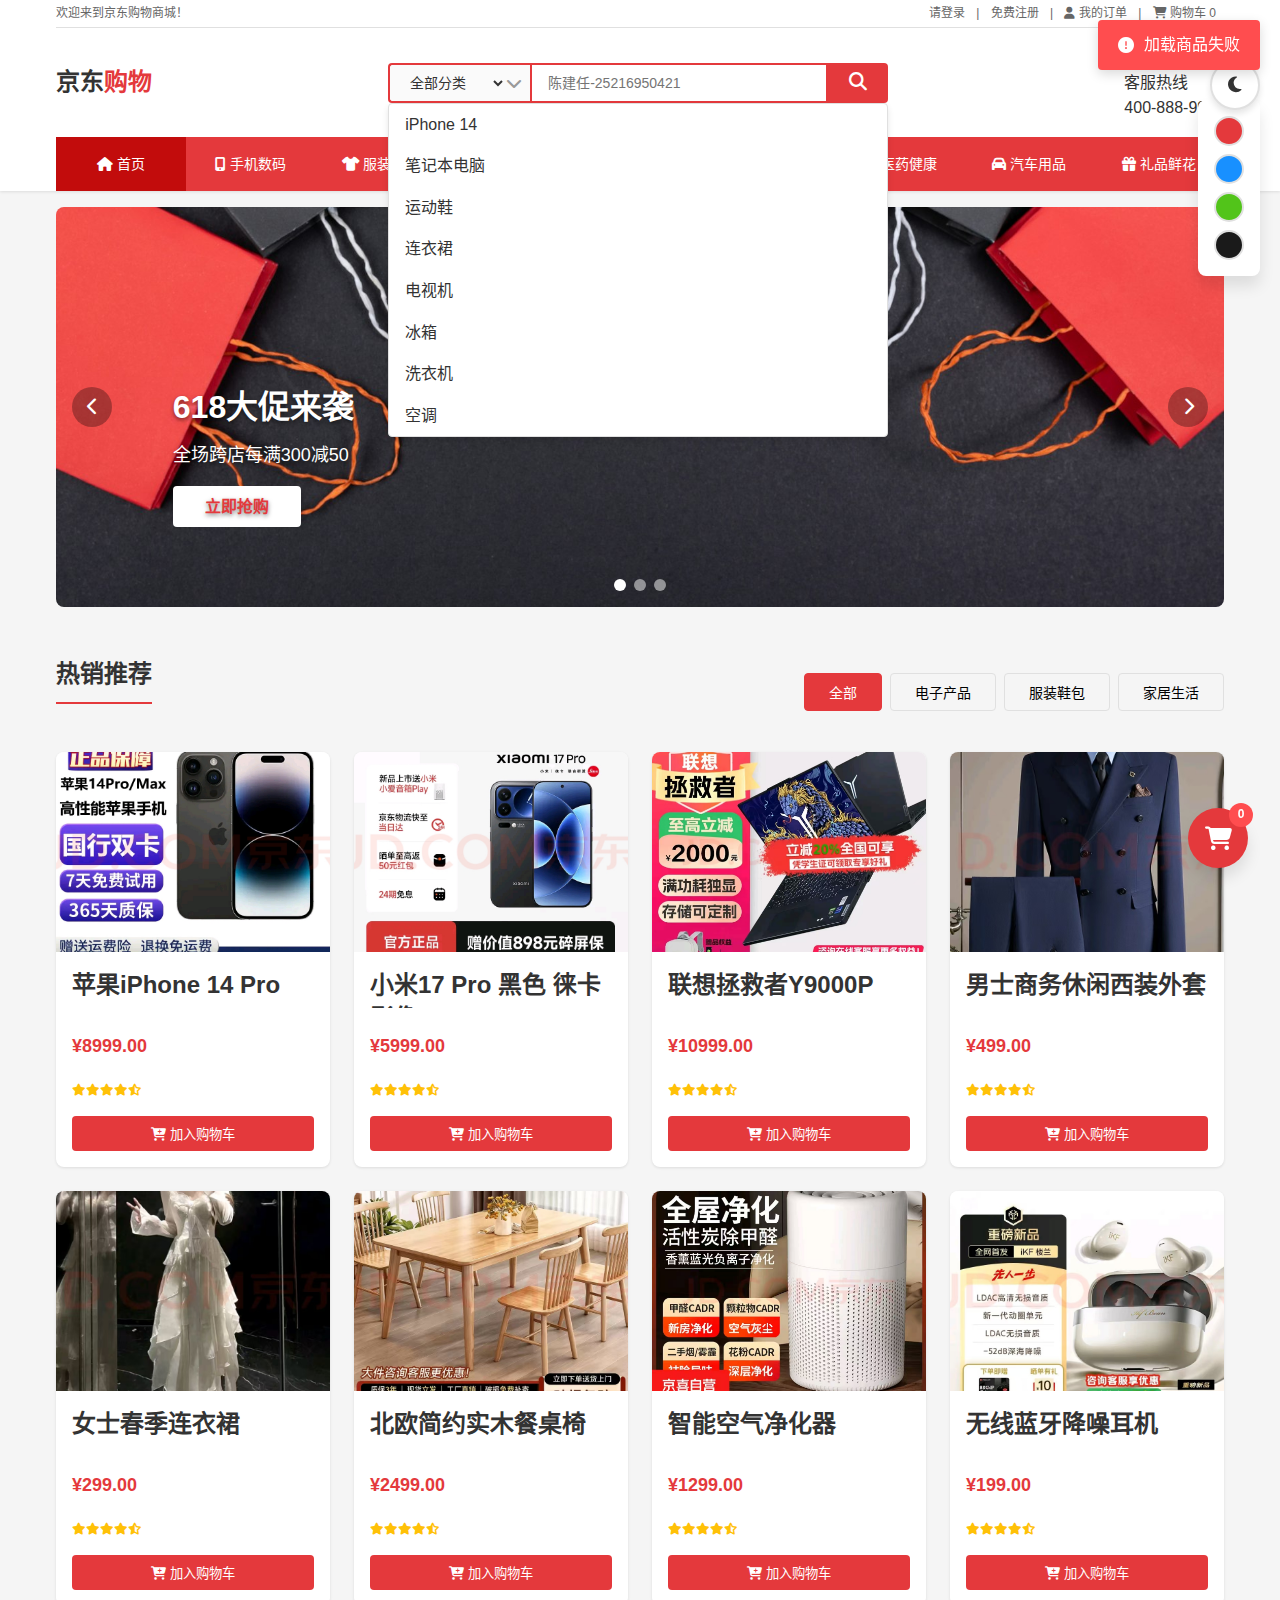
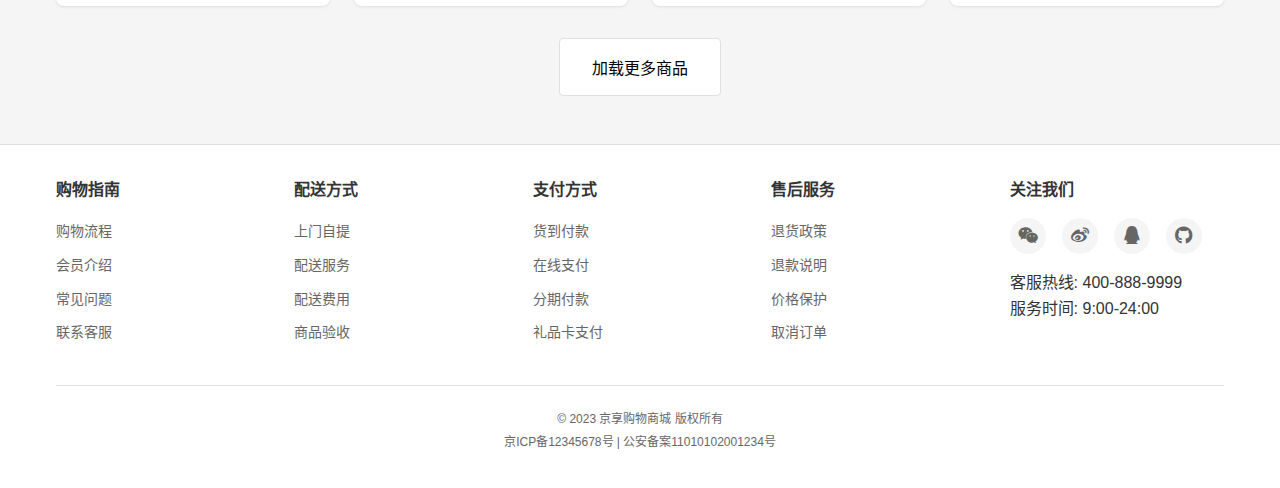
<file: index.html>
<!DOCTYPE html>
<html lang="zh-CN">
<head>
    <meta charset="UTF-8">
    <meta name="viewport" content="width=device-width, initial-scale=1.0">
    <title>京东购物</title>
    <link rel="stylesheet" href="css/style.css">
    <link rel="stylesheet" href="css/theme.css">
    <link rel="stylesheet" href="css/responsive.css">
    <link rel="stylesheet" href="https://cdnjs.cloudflare.com/ajax/libs/font-awesome/6.4.0/css/all.min.css">
</head>
<body>
    <!-- 顶部导航栏 -->
    <header class="header">
        <div class="container">
            <div class="header-top">
                <div class="welcome">欢迎来到京东购物商城！</div>
                <div class="user-links">
                    <a href="login.html" id="login-link">请登录</a>
                    <span>|</span>
                    <a href="register.html">免费注册</a>
                    <span>|</span>
                    <a href="user-center.html"><i class="fas fa-user"></i> 我的订单</a>
                    <span>|</span>
                    <a href="cart.html"><i class="fas fa-shopping-cart"></i> 购物车 <span id="cart-count">0</span></a>
                </div>
            </div>
            
            <div class="header-main">
                <div class="logo">
                    <h1><a href="index.html">京东<span class="logo-highlight">购物</span></a></h1>
                </div>
                
                <div class="search-box">
                    <div class="search-category">
                        <select id="search-category">
                            <option value="all">全部分类</option>
                            <option value="electronics">电子产品</option>
                            <option value="clothing">服装鞋包</option>
                            <option value="books">图书音像</option>
                            <option value="home">家居生活</option>
                            <option value="food">食品生鲜</option>
                        </select>
                        <i class="fas fa-chevron-down"></i>
                    </div>
                    <input type="text" id="search-input" placeholder="陈建任-25216950421">
                    <button id="search-btn"><i class="fas fa-search"></i></button>
                    <div class="search-suggestions" id="search-suggestions"></div>
                </div>
                
                <div class="header-hotline">
                    <i class="fas fa-phone-alt"></i>
                    <div>
                        <p>客服热线</p>
                        <p class="hotline-number">400-888-9999</p>
                    </div>
                </div>
            </div>
            
            <nav class="main-nav">
                <ul>
                    <li class="nav-home active"><a href="index.html"><i class="fas fa-home"></i> 首页</a></li>
                    <li><a href="#"><i class="fas fa-mobile-alt"></i> 手机数码</a></li>
                    <li><a href="#"><i class="fas fa-tshirt"></i> 服装鞋包</a></li>
                    <li><a href="#"><i class="fas fa-laptop"></i> 电脑办公</a></li>
                    <li><a href="#"><i class="fas fa-utensils"></i> 食品生鲜</a></li>
                    <li><a href="#"><i class="fas fa-couch"></i> 家居生活</a></li>
                    <li><a href="#"><i class="fas fa-heartbeat"></i> 医药健康</a></li>
                    <li><a href="#"><i class="fas fa-car"></i> 汽车用品</a></li>
                    <li><a href="#"><i class="fas fa-gift"></i> 礼品鲜花</a></li>
                </ul>
            </nav>
        </div>
    </header>

    <!-- 轮播图 -->
    <section class="slider-section">
        <div class="container">
            <div class="slider-container">
                <div class="slider">
                    <div class="slide active">
                        <img src="./images/轮播图1.jpg" alt="促销活动1">
                        <div class="slide-content">
                            <h2>618大促来袭</h2>
                            <p>全场跨店每满300减50</p>
                            <a href="#" class="btn-slider">立即抢购</a>
                        </div>
                    </div>
                    <div class="slide">
                        <img src="./images/轮播图2.jpg" alt="促销活动2">
                        <div class="slide-content">
                            <h2>新品首发</h2>
                            <p>最新电子产品火热发售中</p>
                            <a href="#" class="btn-slider">查看详情</a>
                        </div>
                    </div>
                    <div class="slide">
                        <img src="./images/轮播图3.jpg" alt="促销活动3">
                        <div class="slide-content">
                            <h2>时尚服饰</h2>
                            <p>春夏新品上市，满199减50</p>
                            <a href="#" class="btn-slider">立即选购</a>
                        </div>
                    </div>
                </div>
                <button class="slider-btn prev-btn"><i class="fas fa-chevron-left"></i></button>
                <button class="slider-btn next-btn"><i class="fas fa-chevron-right"></i></button>
                <div class="slider-dots">
                    <span class="dot active"></span>
                    <span class="dot"></span>
                    <span class="dot"></span>
                </div>
            </div>
        </div>
    </section>

    <!-- 推荐商品区域 -->
    <section class="products-section">
        <div class="container">
            <div class="section-header">
                <h2 class="section-title">热销推荐</h2>
                <div class="section-tabs">
                    <button class="tab-btn active" data-category="all">全部</button>
                    <button class="tab-btn" data-category="electronics">电子产品</button>
                    <button class="tab-btn" data-category="clothing">服装鞋包</button>
                    <button class="tab-btn" data-category="home">家居生活</button>
                </div>
            </div>
            
            <div class="products-grid" id="products-grid">
                <!-- 商品将通过JavaScript动态加载 -->
            </div>
            
            <div class="section-footer">
                <button id="load-more" class="btn-load-more">加载更多商品</button>
            </div>
        </div>
    </section>

    <!-- 浮动购物车 -->
    <div class="floating-cart" id="floating-cart">
        <a href="cart.html">
            <i class="fas fa-shopping-cart"></i>
            <span class="cart-badge" id="floating-cart-count">0</span>
        </a>
    </div>

    <!-- 页脚 -->
    <footer class="footer">
        <div class="container">
            <div class="footer-links">
                <div class="footer-column">
                    <h4>购物指南</h4>
                    <ul>
                        <li><a href="#">购物流程</a></li>
                        <li><a href="#">会员介绍</a></li>
                        <li><a href="#">常见问题</a></li>
                        <li><a href="#">联系客服</a></li>
                    </ul>
                </div>
                <div class="footer-column">
                    <h4>配送方式</h4>
                    <ul>
                        <li><a href="#">上门自提</a></li>
                        <li><a href="#">配送服务</a></li>
                        <li><a href="#">配送费用</a></li>
                        <li><a href="#">商品验收</a></li>
                    </ul>
                </div>
                <div class="footer-column">
                    <h4>支付方式</h4>
                    <ul>
                        <li><a href="#">货到付款</a></li>
                        <li><a href="#">在线支付</a></li>
                        <li><a href="#">分期付款</a></li>
                        <li><a href="#">礼品卡支付</a></li>
                    </ul>
                </div>
                <div class="footer-column">
                    <h4>售后服务</h4>
                    <ul>
                        <li><a href="#">退货政策</a></li>
                        <li><a href="#">退款说明</a></li>
                        <li><a href="#">价格保护</a></li>
                        <li><a href="#">取消订单</a></li>
                    </ul>
                </div>
                <div class="footer-column">
                    <h4>关注我们</h4>
                    <div class="social-links">
                        <a href="#"><i class="fab fa-weixin"></i></a>
                        <a href="#"><i class="fab fa-weibo"></i></a>
                        <a href="#"><i class="fab fa-qq"></i></a>
                        <a href="#"><i class="fab fa-github"></i></a>
                    </div>
                    <p>客服热线: 400-888-9999</p>
                    <p>服务时间: 9:00-24:00</p>
                </div>
            </div>
            
            <div class="footer-bottom">
                <p>&copy; 2023 京享购物商城 版权所有</p>
                <p>京ICP备12345678号 | 公安备案11010102001234号</p>
            </div>
        </div>
    </footer>

    <script src="js/utils.js"></script>
    <script src="js/main.js"></script>
    <script src="js/cart.js"></script>
    <script src="js/product.js"></script>
</body>
</html>
</file>
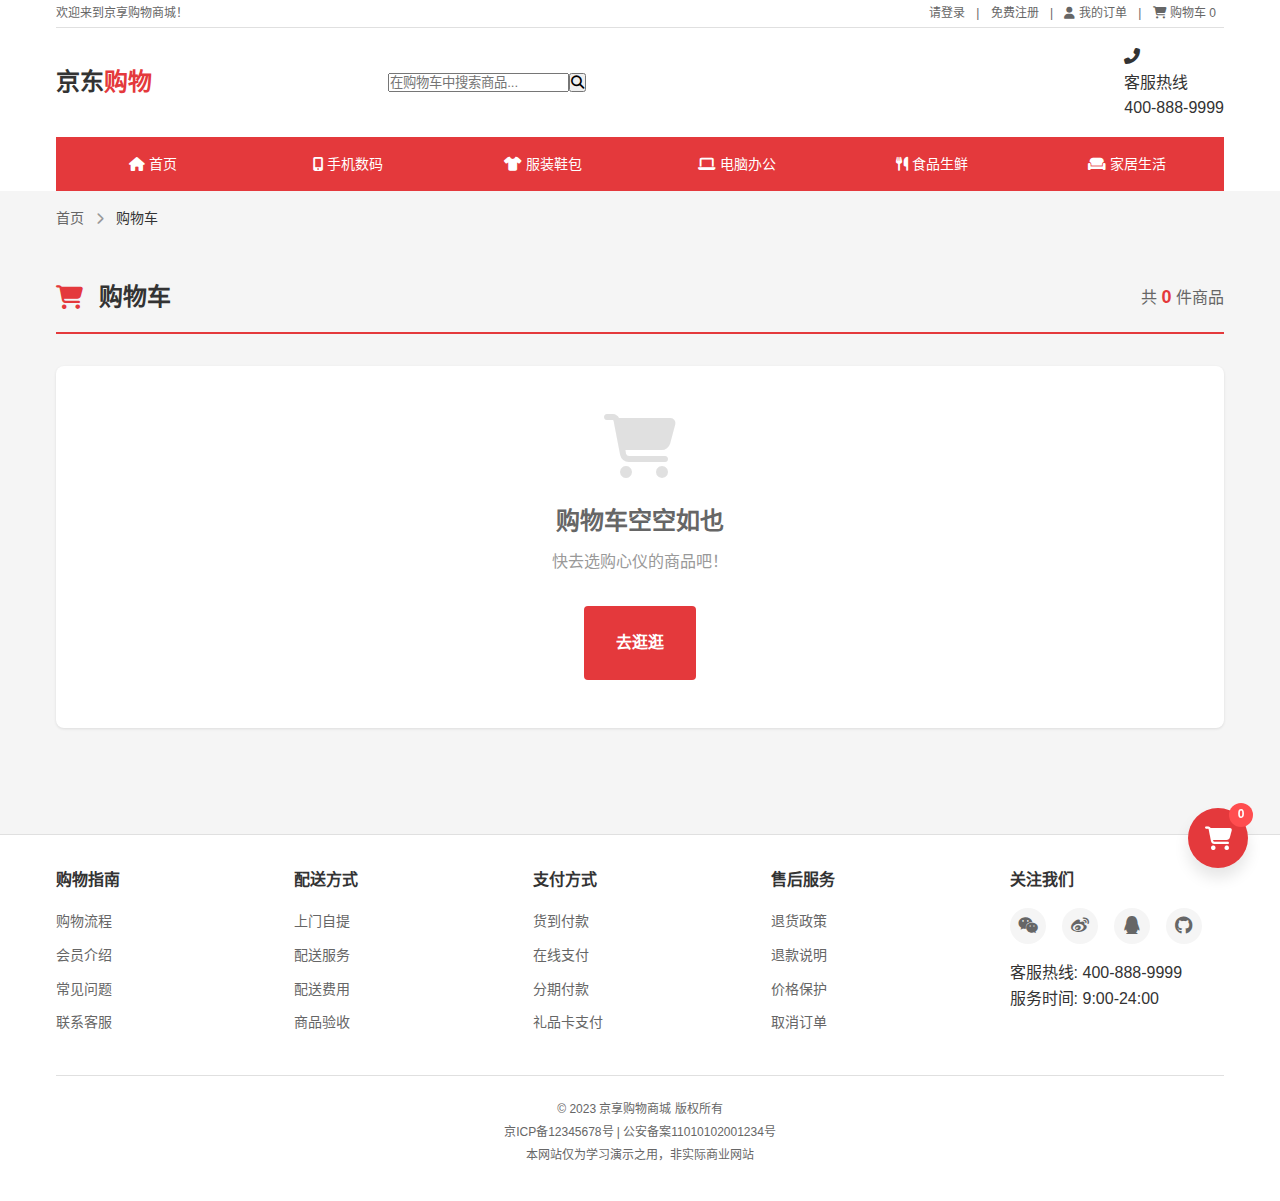
<file: cart.html>
<!DOCTYPE html>
<html lang="zh-CN">
<head>
    <meta charset="UTF-8">
    <meta name="viewport" content="width=device-width, initial-scale=1.0">
    <title>购物车 - 京享购物商城</title>
    <link rel="stylesheet" href="css/style.css">
    <link rel="stylesheet" href="css/theme.css">
    <link rel="stylesheet" href="css/responsive.css">
    <link rel="stylesheet" href="https://cdnjs.cloudflare.com/ajax/libs/font-awesome/6.4.0/css/all.min.css">
</head>
<body>
    <!-- 头部导航栏 -->
    <header class="header">
        <div class="container">
            <div class="header-top">
                <div class="welcome">欢迎来到京享购物商城！</div>
                <div class="user-links">
                    <a href=" " id="login-link">请登录</a >
                    <span>|</span>
                    <a href="register.html">免费注册</a >
                    <span>|</span>
                    <a href="user-center.html"><i class="fas fa-user"></i> 我的订单</a >
                    <span>|</span>
                    <a href="cart.html" class="active"><i class="fas fa-shopping-cart"></i> 购物车 <span id="cart-count">0</span></a >
                </div>
            </div>
            
            <div class="header-main">
                <div class="logo">
                    <h1><a href="index.html">京东<span class="logo-highlight">购物</span></a ></h1>
                </div>
                
                <div class="cart-search-box">
                    <div class="search-box">
                        <input type="text" id="cart-search-input" placeholder="在购物车中搜索商品...">
                        <button id="cart-search-btn"><i class="fas fa-search"></i></button>
                    </div>
                </div>
                
                <div class="header-hotline">
                    <i class="fas fa-phone-alt"></i>
                    <div>
                        <p>客服热线</p >
                        <p class="hotline-number">400-888-9999</p >
                    </div>
                </div>
            </div>
            
            <nav class="main-nav">
                <ul>
                    <li><a href="index.html"><i class="fas fa-home"></i> 首页</a ></li>
                    <li><a href="#"><i class="fas fa-mobile-alt"></i> 手机数码</a ></li>
                    <li><a href="#"><i class="fas fa-tshirt"></i> 服装鞋包</a ></li>
                    <li><a href="#"><i class="fas fa-laptop"></i> 电脑办公</a ></li>
                    <li><a href="#"><i class="fas fa-utensils"></i> 食品生鲜</a ></li>
                    <li><a href="#"><i class="fas fa-couch"></i> 家居生活</a ></li>
                </ul>
            </nav>
        </div>
    </header>

    <!-- 面包屑导航 -->
    <div class="breadcrumb">
        <div class="container">
            <a href="index.html">首页</a >
            <i class="fas fa-chevron-right"></i>
            <span>购物车</span>
        </div>
    </div>

    <!-- 购物车主体 -->
    <main class="cart-page">
        <div class="container">
            <!-- 购物车头部 -->
            <div class="cart-header">
                <h1><i class="fas fa-shopping-cart"></i> 购物车</h1>
                <div class="cart-stats">
                    <span>共 <strong id="total-items">0</strong> 件商品</span>
                    <span id="selected-items-info" style="display: none;">已选 <strong id="selected-count">0</strong> 件商品</span>
                </div>
            </div>

            <!-- 购物车为空状态 -->
            <div class="cart-empty" id="cart-empty">
                <div class="empty-content">
                    <i class="fas fa-shopping-cart fa-4x"></i>
                    <h2>购物车空空如也</h2>
                    <p>快去选购心仪的商品吧！</p >
                    <a href="index.html" class="btn-shopping">去逛逛</a >
                </div>
            </div>

            <!-- 购物车商品列表 -->
            <div class="cart-content" id="cart-content" style="display: none;">
                <div class="cart-main">
                    <!-- 商品列表 -->
                    <div class="cart-items">
                        <!-- 店铺分组 -->
                        <div class="cart-store-group">
                            <div class="store-header">
                                <label class="checkbox store-select">
                                    <input type="checkbox" class="store-checkbox">
                                    <span>京享自营旗舰店</span>
                                </label>
                                <button class="btn-collapse">
                                    <i class="fas fa-chevron-down"></i>
                                </button>
                            </div>
                            
                            <div class="cart-items-list">
                                <!-- 单个商品项将通过JS动态生成 -->
                            </div>
                        </div>
                        
                        <!-- 更多店铺组可以在这里添加 -->
                    </div>
                    
                    <!-- 结算栏 -->
                    <div class="cart-sidebar">
                        <div class="order-summary">
                            <h3>订单摘要</h3>
                            
                            <div class="summary-item">
                                <span>商品总价：</span>
                                <span id="subtotal">¥0.00</span>
                            </div>
                            
                            <div class="summary-item">
                                <span>运费：</span>
                                <span id="shipping-fee">¥0.00</span>
                            </div>
                            
                            <div class="summary-item discount">
                                <span>优惠券：</span>
                                <span id="coupon-discount">-¥0.00</span>
                                <button class="btn-choose-coupon" id="choose-coupon">选择优惠券</button>
                            </div>
                            
                            <div class="summary-item total">
                                <span>应付总额：</span>
                                <span id="total-amount">¥0.00</span>
                            </div>
                            
                            <div class="saving-info">
                                已节省：<span id="total-saving">¥0.00</span>
                            </div>
                            
                            <button class="btn-checkout" id="checkout-btn" disabled>
                                去结算 (<span id="checkout-count">0</span>)
                            </button>
                            
                            <div class="cart-tips">
                                <p><i class="fas fa-check-circle"></i> 支持七天无理由退货</p >
                                <p><i class="fas fa-shield-alt"></i> 正品保障</p >
                            </div>
                        </div>
                        
                        <!-- 推荐商品 -->
                        <div class="cart-recommendations">
                            <h3>猜你喜欢</h3>
                            <div class="recommendation-list" id="recommendation-list">
                                <!-- 推荐商品动态生成 -->
                            </div>
                        </div>
                    </div>
                </div>
                
                <!-- 批量操作栏 -->
                <div class="cart-batch-actions">
                    <div class="batch-left">
                        <label class="checkbox select-all">
                            <input type="checkbox" id="select-all">
                            <span>全选</span>
                        </label>
                        <button class="btn-batch-delete" id="batch-delete">
                            <i class="fas fa-trash-alt"></i> 删除选中
                        </button>
                        <button class="btn-clear-cart" id="clear-cart">
                            <i class="fas fa-broom"></i> 清空购物车
                        </button>
                        <button class="btn-move-to-favorites" id="move-to-favorites">
                            <i class="fas fa-heart"></i> 移到收藏夹
                        </button>
                    </div>
                    
                    <div class="batch-right">
                        <button class="btn-continue-shopping">
                            <i class="fas fa-shopping-bag"></i> 继续购物
                        </button>
                    </div>
                </div>
            </div>
        </div>
    </main>

    <!-- 优惠券选择模态框 -->
    <div class="modal" id="coupon-modal">
        <div class="modal-content">
            <div class="modal-header">
                <h3>选择优惠券</h3>
                <button class="modal-close" id="close-coupon-modal">
                    <i class="fas fa-times"></i>
                </button>
            </div>
            <div class="modal-body">
                <div class="coupon-tabs">
                    <button class="coupon-tab active" data-type="available">可用优惠券</button>
                    <button class="coupon-tab" data-type="unavailable">不可用优惠券</button>
                </div>
                
                <div class="coupon-list" id="available-coupons">
                    <!-- 可用优惠券列表 -->
                    <div class="coupon-item">
                        <div class="coupon-info">
                            <h4>新用户专享券</h4>
                            <p>满100减20</p >
                            <p class="coupon-desc">仅限新用户使用</p >
                            <p class="coupon-expiry">有效期至 2023-12-31</p >
                        </div>
                        <button class="btn-use-coupon" data-amount="20">立即使用</button>
                    </div>
                    
                    <div class="coupon-item">
                        <div class="coupon-info">
                            <h4>店铺通用券</h4>
                            <p>满300减50</p >
                            <p class="coupon-desc">全场通用</p >
                            <p class="coupon-expiry">有效期至 2023-12-31</p >
                        </div>
                        <button class="btn-use-coupon" data-amount="50">立即使用</button>
                    </div>
                    
                    <div class="coupon-item">
                        <div class="coupon-info">
                            <h4>双十一大促券</h4>
                            <p>满500减100</p >
                            <p class="coupon-desc">仅限双十一期间使用</p >
                            <p class="coupon-expiry">有效期至 2023-11-15</p >
                        </div>
                        <button class="btn-use-coupon" data-amount="100">立即使用</button>
                    </div>
                </div>
                
                <div class="coupon-list" id="unavailable-coupons" style="display: none;">
                    <!-- 不可用优惠券列表 -->
                    <div class="coupon-item disabled">
                        <div class="coupon-info">
                            <h4>会员专享券</h4>
                            <p>满200减30</p >
                            <p class="coupon-desc">仅限VIP会员使用</p >
                            <p class="coupon-expiry">已过期</p >
                        </div>
                        <button class="btn-use-coupon" disabled>不可用</button>
                    </div>
                </div>
            </div>
        </div>
    </div>

    <!-- 浮动购物车 -->
    <div class="floating-cart" id="floating-cart">
        <a href="cart.html">
            <i class="fas fa-shopping-cart"></i>
            <span class="cart-badge" id="floating-cart-count">0</span>
        </a >
    </div>

    <!-- 页脚 -->
    <footer class="footer">
        <div class="container">
            <div class="footer-links">
                <div class="footer-column">
                    <h4>购物指南</h4>
                    <ul>
                        <li><a href="#">购物流程</a ></li>
                        <li><a href="#">会员介绍</a ></li>
                        <li><a href="#">常见问题</a ></li>
                        <li><a href="#">联系客服</a ></li>
                    </ul>
                </div>
                <div class="footer-column">
                    <h4>配送方式</h4>
                    <ul>
                        <li><a href="#">上门自提</a ></li>
                        <li><a href="#">配送服务</a ></li>
                        <li><a href="#">配送费用</a ></li>
                        <li><a href="#">商品验收</a ></li>
                    </ul>
                </div>
                <div class="footer-column">
                    <h4>支付方式</h4>
                    <ul>
                        <li><a href="#">货到付款</a ></li>
                        <li><a href="#">在线支付</a ></li>
                        <li><a href="#">分期付款</a ></li>
                        <li><a href="#">礼品卡支付</a ></li>
                    </ul>
                </div>
                <div class="footer-column">
                    <h4>售后服务</h4>
                    <ul>
                        <li><a href="#">退货政策</a ></li>
                        <li><a href="#">退款说明</a ></li>
                        <li><a href="#">价格保护</a ></li>
                        <li><a href="#">取消订单</a ></li>
                    </ul>
                </div>
                <div class="footer-column">
                    <h4>关注我们</h4>
                    <div class="social-links">
                        <a href="#"><i class="fab fa-weixin"></i></a >
                        <a href="#"><i class="fab fa-weibo"></i></a >
                        <a href="#"><i class="fab fa-qq"></i></a >
                        <a href="#"><i class="fab fa-github"></i></a >
                    </div>
                    <p>客服热线: 400-888-9999</p >
                    <p>服务时间: 9:00-24:00</p >
                </div>
            </div>
            
            <div class="footer-bottom">
                <p>&copy; 2023 京享购物商城 版权所有</p >
                <p>京ICP备12345678号 | 公安备案11010102001234号</p >
                <p>本网站仅为学习演示之用，非实际商业网站</p >
            </div>
        </div>
    </footer>

    <script src="js/utils.js"></script>
    <script src="js/cart.js"></script>
</body>
</html>
</file>
<file: css/style.css>
/* CSS变量定义 */
:root {
    /* 主色调 - 京东红 */
    --primary-color: #e4393c;
    --primary-dark: #c20c0c;
    --primary-light: #fdeaea;
    
    /* 中性色 */
    --text-color: #333;
    --text-light: #666;
    --text-lighter: #999;
    --border-color: #e0e0e0;
    --bg-color: #fff;
    --bg-light: #f5f5f5;
    --bg-lighter: #fafafa;
    
    /* 功能色 */
    --success-color: #52c41a;
    --warning-color: #faad14;
    --error-color: #ff4d4f;
    --info-color: #1890ff;
    
    /* 间距 */
    --spacing-xs: 4px;
    --spacing-sm: 8px;
    --spacing-md: 16px;
    --spacing-lg: 24px;
    --spacing-xl: 32px;
    --spacing-xxl: 48px;
    
    /* 圆角 */
    --border-radius-sm: 2px;
    --border-radius-md: 4px;
    --border-radius-lg: 8px;
    --border-radius-xl: 12px;
    
    /* 阴影 */
    --shadow-sm: 0 1px 3px rgba(0,0,0,0.1);
    --shadow-md: 0 4px 6px rgba(0,0,0,0.1);
    --shadow-lg: 0 10px 15px rgba(0,0,0,0.1);
    
    /* 字体 */
    --font-family: "Helvetica Neue", Helvetica, Arial, "PingFang SC", "Hiragino Sans GB", "Microsoft YaHei", sans-serif;
    --font-size-xs: 12px;
    --font-size-sm: 14px;
    --font-size-md: 16px;
    --font-size-lg: 18px;
    --font-size-xl: 24px;
    --font-size-xxl: 32px;
}

/* 重置样式 */
* {
    margin: 0;
    padding: 0;
    box-sizing: border-box;
}

body {
    font-family: var(--font-family);
    color: var(--text-color);
    background-color: var(--bg-light);
    line-height: 1.6;
}

.container {
    width: 100%;
    max-width: 1200px;
    margin: 0 auto;
    padding: 0 var(--spacing-md);
}

a {
    text-decoration: none;
    color: inherit;
}

ul {
    list-style: none;
}

button {
    cursor: pointer;
    font-family: inherit;
}

/* 头部样式 */
.header {
    background-color: var(--bg-color);
    box-shadow: var(--shadow-sm);
}

.header-top {
    display: flex;
    justify-content: space-between;
    align-items: center;
    padding: var(--spacing-xs) 0;
    font-size: var(--font-size-xs);
    color: var(--text-light);
    border-bottom: 1px solid var(--border-color);
}

.user-links a {
    margin: 0 var(--spacing-sm);
    transition: color 0.3s;
}

.user-links a:hover {
    color: var(--primary-color);
}

.header-main {
    display: flex;
    justify-content: space-between;
    align-items: center;
    padding: var(--spacing-md) 0;
}

.logo h1 {
    font-size: var(--font-size-xl);
    font-weight: bold;
}

.logo-highlight {
    color: var(--primary-color);
}

/* 搜索框样式 */
.search-box {
    display: flex;
    align-items: center;
    position: relative;
    width: 500px;
    max-width: 100%;
}

.search-category {
    position: relative;
    border: 2px solid var(--primary-color);
    border-right: none;
    border-radius: var(--border-radius-md) 0 0 var(--border-radius-md);
    padding: 0 var(--spacing-lg) 0 var(--spacing-md);
    background-color: var(--bg-lighter);
    height: 40px;
    display: flex;
    align-items: center;
}

.search-category select {
    border: none;
    background: transparent;
    font-size: var(--font-size-sm);
    color: var(--text-color);
    outline: none;
    cursor: pointer;
    width: 100px;
}

.search-category i {
    position: absolute;
    right: var(--spacing-sm);
    color: var(--text-lighter);
    pointer-events: none;
}

#search-input {
    flex: 1;
    height: 40px;
    border: 2px solid var(--primary-color);
    padding: 0 var(--spacing-md);
    font-size: var(--font-size-sm);
    outline: none;
    transition: border-color 0.3s;
}

#search-input:focus {
    border-color: var(--primary-dark);
}

#search-btn {
    width: 60px;
    height: 40px;
    background-color: var(--primary-color);
    border: none;
    border-radius: 0 var(--border-radius-md) var(--border-radius-md) 0;
    color: white;
    font-size: var(--font-size-lg);
    transition: background-color 0.3s;
}

#search-btn:hover {
    background-color: var(--primary-dark);
}

.search-suggestions {
    position: absolute;
    top: 100%;
    left: 0;
    right: 0;
    background-color: var(--bg-color);
    border: 1px solid var(--border-color);
    border-radius: var(--border-radius-md);
    box-shadow: var(--shadow-md);
    z-index: 1000;
    display: none;
}

.search-suggestion-item {
    padding: var(--spacing-sm) var(--spacing-md);
    cursor: pointer;
    transition: background-color 0.3s;
}

.search-suggestion-item:hover {
    background-color: var(--bg-light);
}

/* 主导航 */
.main-nav {
    background-color: var(--primary-color);
}

.main-nav ul {
    display: flex;
    justify-content: space-between;
}

.main-nav li {
    flex: 1;
    text-align: center;
}

.main-nav a {
    display: block;
    padding: var(--spacing-md) var(--spacing-sm);
    color: white;
    font-size: var(--font-size-sm);
    transition: background-color 0.3s;
}

.main-nav a:hover {
    background-color: var(--primary-dark);
}

.main-nav .active a {
    background-color: var(--primary-dark);
}

/* 轮播图 */
.slider-section {
    margin-top: var(--spacing-md);
}

.slider-container {
    position: relative;
    height: 400px;
    overflow: hidden;
    border-radius: var(--border-radius-lg);
}

.slider {
    display: flex;
    height: 100%;
    transition: transform 0.5s ease;
}

.slide {
    min-width: 100%;
    height: 100%;
    position: relative;
}

.slide img {
    width: 100%;
    height: 100%;
    object-fit: cover;
}

.slide-content {
    position: absolute;
    bottom: 20%;
    left: 10%;
    color: white;
    text-shadow: 0 2px 4px rgba(0,0,0,0.5);
}

.slide-content h2 {
    font-size: var(--font-size-xxl);
    margin-bottom: var(--spacing-sm);
}

.slide-content p {
    font-size: var(--font-size-lg);
    margin-bottom: var(--spacing-md);
}

.btn-slider {
    display: inline-block;
    padding: var(--spacing-sm) var(--spacing-xl);
    background-color: white;
    color: var(--primary-color);
    border-radius: var(--border-radius-md);
    font-weight: bold;
    transition: all 0.3s;
}

.btn-slider:hover {
    background-color: var(--primary-color);
    color: white;
    transform: translateY(-2px);
}

.slider-btn {
    position: absolute;
    top: 50%;
    transform: translateY(-50%);
    background-color: rgba(0,0,0,0.3);
    color: white;
    border: none;
    width: 40px;
    height: 40px;
    border-radius: 50%;
    font-size: var(--font-size-lg);
    transition: background-color 0.3s;
}

.slider-btn:hover {
    background-color: rgba(0,0,0,0.5);
}

.prev-btn {
    left: var(--spacing-md);
}

.next-btn {
    right: var(--spacing-md);
}

.slider-dots {
    position: absolute;
    bottom: var(--spacing-md);
    left: 50%;
    transform: translateX(-50%);
    display: flex;
    gap: var(--spacing-sm);
}

.dot {
    width: 12px;
    height: 12px;
    border-radius: 50%;
    background-color: rgba(255,255,255,0.5);
    cursor: pointer;
    transition: background-color 0.3s;
}

.dot.active {
    background-color: white;
}

/* 分类区域 */
.categories-section {
    margin-top: var(--spacing-xxl);
}

.section-title {
    font-size: var(--font-size-xl);
    margin-bottom: var(--spacing-lg);
    padding-bottom: var(--spacing-sm);
    border-bottom: 2px solid var(--primary-color);
    display: inline-block;
}

.categories-grid {
    display: grid;
    grid-template-columns: repeat(4, 1fr);
    gap: var(--spacing-lg);
}

.category-card {
    background-color: var(--bg-color);
    border-radius: var(--border-radius-lg);
    padding: var(--spacing-lg);
    text-align: center;
    box-shadow: var(--shadow-sm);
    transition: all 0.3s;
}

.category-card:hover {
    transform: translateY(-5px);
    box-shadow: var(--shadow-md);
}

.category-icon {
    width: 60px;
    height: 60px;
    background-color: var(--primary-light);
    border-radius: 50%;
    display: flex;
    align-items: center;
    justify-content: center;
    margin: 0 auto var(--spacing-md);
    font-size: var(--font-size-xl);
    color: var(--primary-color);
}

.category-card h3 {
    margin-bottom: var(--spacing-xs);
    font-size: var(--font-size-md);
}

.category-card p {
    color: var(--text-light);
    font-size: var(--font-size-sm);
}

/* 商品区域 */
.products-section {
    margin-top: var(--spacing-xxl);
}

.section-header {
    display: flex;
    justify-content: space-between;
    align-items: center;
    margin-bottom: var(--spacing-lg);
}

.section-tabs {
    display: flex;
    gap: var(--spacing-sm);
}

.tab-btn {
    padding: var(--spacing-sm) var(--spacing-lg);
    background-color: var(--bg-light);
    border: 1px solid var(--border-color);
    border-radius: var(--border-radius-md);
    font-size: var(--font-size-sm);
    transition: all 0.3s;
}

.tab-btn.active, .tab-btn:hover {
    background-color: var(--primary-color);
    color: white;
    border-color: var(--primary-color);
}

.products-grid {
    display: grid;
    grid-template-columns: repeat(4, 1fr);
    gap: var(--spacing-lg);
}

.product-card {
    background-color: var(--bg-color);
    border-radius: var(--border-radius-lg);
    overflow: hidden;
    box-shadow: var(--shadow-sm);
    transition: all 0.3s;
    position: relative;
}

.product-card:hover {
    transform: translateY(-5px);
    box-shadow: var(--shadow-md);
}

.product-badge {
    position: absolute;
    top: var(--spacing-sm);
    left: var(--spacing-sm);
    background-color: var(--primary-color);
    color: white;
    padding: var(--spacing-xs) var(--spacing-sm);
    border-radius: var(--border-radius-sm);
    font-size: var(--font-size-xs);
    font-weight: bold;
}

.product-image {
    height: 200px;
    overflow: hidden;
}

.product-image img {
    width: 100%;
    height: 100%;
    object-fit: cover;
    transition: transform 0.3s;
}

.product-card:hover .product-image img {
    transform: scale(1.05);
}

.product-info {
    padding: var(--spacing-md);
}

.product-title {
    font-size: var(--font-size-sm);
    height: 40px;
    overflow: hidden;
    margin-bottom: var(--spacing-sm);
}

.product-price {
    display: flex;
    align-items: center;
    gap: var(--spacing-sm);
    margin-bottom: var(--spacing-md);
}

.current-price {
    color: var(--primary-color);
    font-size: var(--font-size-lg);
    font-weight: bold;
}

.original-price {
    color: var(--text-light);
    text-decoration: line-through;
    font-size: var(--font-size-sm);
}

.product-rating {
    display: flex;
    align-items: center;
    margin-bottom: var(--spacing-md);
    font-size: var(--font-size-xs);
    color: var(--text-light);
}

.stars {
    color: #ffc107;
    margin-right: var(--spacing-sm);
}

.product-actions {
    display: flex;
    justify-content: space-between;
}

.btn-add-cart {
    flex: 1;
    padding: var(--spacing-sm);
    background-color: var(--primary-color);
    color: white;
    border: none;
    border-radius: var(--border-radius-md);
    transition: background-color 0.3s;
}

.btn-add-cart:hover {
    background-color: var(--primary-dark);
}

.btn-favorite {
    width: 40px;
    margin-left: var(--spacing-sm);
    background-color: var(--bg-light);
    border: 1px solid var(--border-color);
    border-radius: var(--border-radius-md);
    color: var(--text-light);
    transition: all 0.3s;
}

.btn-favorite.active {
    color: var(--primary-color);
    border-color: var(--primary-color);
}

.btn-favorite:hover {
    color: var(--primary-color);
    border-color: var(--primary-color);
}

.btn-load-more {
    display: block;
    margin: var(--spacing-xl) auto;
    padding: var(--spacing-md) var(--spacing-xl);
    background-color: var(--bg-color);
    border: 1px solid var(--border-color);
    border-radius: var(--border-radius-md);
    font-size: var(--font-size-md);
    transition: all 0.3s;
}

.btn-load-more:hover {
    background-color: var(--primary-color);
    color: white;
    border-color: var(--primary-color);
}

/* 浮动购物车 */
.floating-cart {
    position: fixed;
    right: var(--spacing-xl);
    bottom: var(--spacing-xl);
    z-index: 1000;
}

.floating-cart a {
    display: flex;
    align-items: center;
    justify-content: center;
    width: 60px;
    height: 60px;
    background-color: var(--primary-color);
    border-radius: 50%;
    color: white;
    font-size: var(--font-size-xl);
    box-shadow: var(--shadow-lg);
    transition: all 0.3s;
    position: relative;
}

.floating-cart a:hover {
    background-color: var(--primary-dark);
    transform: scale(1.1);
}

.cart-badge {
    position: absolute;
    top: -5px;
    right: -5px;
    background-color: var(--error-color);
    color: white;
    width: 24px;
    height: 24px;
    border-radius: 50%;
    display: flex;
    align-items: center;
    justify-content: center;
    font-size: var(--font-size-xs);
    font-weight: bold;
}

/* 页脚 */
.footer {
    margin-top: var(--spacing-xxl);
    background-color: var(--bg-color);
    border-top: 1px solid var(--border-color);
    padding: var(--spacing-xl) 0;
}

.footer-links {
    display: grid;
    grid-template-columns: repeat(5, 1fr);
    gap: var(--spacing-lg);
    margin-bottom: var(--spacing-xl);
}

.footer-column h4 {
    margin-bottom: var(--spacing-md);
    font-size: var(--font-size-md);
}

.footer-column ul li {
    margin-bottom: var(--spacing-sm);
}

.footer-column a {
    color: var(--text-light);
    transition: color 0.3s;
    font-size: var(--font-size-sm);
}

.footer-column a:hover {
    color: var(--primary-color);
}

.social-links {
    display: flex;
    gap: var(--spacing-md);
    margin-bottom: var(--spacing-md);
}

.social-links a {
    display: flex;
    align-items: center;
    justify-content: center;
    width: 36px;
    height: 36px;
    background-color: var(--bg-light);
    border-radius: 50%;
    color: var(--text-light);
    font-size: var(--font-size-lg);
    transition: all 0.3s;
}

.social-links a:hover {
    background-color: var(--primary-color);
    color: white;
}

.footer-bottom {
    text-align: center;
    padding-top: var(--spacing-lg);
    border-top: 1px solid var(--border-color);
    color: var(--text-light);
    font-size: var(--font-size-xs);
}

.footer-bottom p {
    margin-bottom: var(--spacing-xs);
}

/* ============================================
   登录页面样式
   ============================================ */

/* 登录容器 */
.login-container {
    min-height: 100vh;
    background: linear-gradient(135deg, var(--bg-light) 0%, var(--bg-lighter) 100%);
    display: flex;
    flex-direction: column;
    align-items: center;
    justify-content: center;
    padding: var(--spacing-xl);
}

.login-header {
    text-align: center;
    margin-bottom: var(--spacing-xl);
}

.login-header h1 {
    font-size: var(--font-size-xxl);
    margin-bottom: var(--spacing-sm);
}

.login-header p {
    color: var(--text-light);
    font-size: var(--font-size-md);
}

/* 登录框 */
.login-box {
    background-color: var(--bg-color);
    border-radius: var(--border-radius-lg);
    box-shadow: var(--shadow-lg);
    width: 100%;
    max-width: 400px;
    padding: var(--spacing-xl);
    position: relative;
    overflow: hidden;
}

.login-box::before {
    content: '';
    position: absolute;
    top: 0;
    left: 0;
    right: 0;
    height: 4px;
    background: linear-gradient(90deg, var(--primary-color), var(--primary-dark));
}

/* 登录标签 */
.login-tabs {
    display: flex;
    margin-bottom: var(--spacing-lg);
    border-bottom: 1px solid var(--border-color);
}

.login-tab {
    flex: 1;
    padding: var(--spacing-md);
    background: none;
    border: none;
    font-size: var(--font-size-md);
    color: var(--text-light);
    position: relative;
    cursor: pointer;
    transition: all 0.3s;
}

.login-tab.active {
    color: var(--primary-color);
    font-weight: bold;
}

.login-tab.active::after {
    content: '';
    position: absolute;
    bottom: -1px;
    left: 0;
    right: 0;
    height: 2px;
    background-color: var(--primary-color);
}

.login-tab:hover:not(.active) {
    color: var(--primary-dark);
    background-color: var(--bg-light);
}

/* 登录表单 */
.login-form {
    display: none;
}

.login-form.active {
    display: block;
    animation: fadeIn 0.5s ease;
}

@keyframes fadeIn {
    from {
        opacity: 0;
        transform: translateY(10px);
    }
    to {
        opacity: 1;
        transform: translateY(0);
    }
}

.form-group {
    margin-bottom: var(--spacing-lg);
}

.form-group label {
    display: flex;
    align-items: center;
    gap: var(--spacing-sm);
    margin-bottom: var(--spacing-sm);
    font-weight: 500;
    color: var(--text-color);
}

.form-group label i {
    color: var(--primary-color);
    width: 20px;
    text-align: center;
}

.form-group input {
    width: 100%;
    padding: var(--spacing-md);
    border: 1px solid var(--border-color);
    border-radius: var(--border-radius-md);
    font-size: var(--font-size-md);
    transition: all 0.3s;
    background-color: var(--bg-light);
}

.form-group input:focus {
    outline: none;
    border-color: var(--primary-color);
    box-shadow: 0 0 0 3px var(--primary-light);
    background-color: var(--bg-color);
}

.form-group input::placeholder {
    color: var(--text-lighter);
}

/* 密码输入框 */
.password-input {
    position: relative;
}

.toggle-password {
    position: absolute;
    right: var(--spacing-sm);
    top: 50%;
    transform: translateY(-50%);
    background: none;
    border: none;
    color: var(--text-light);
    cursor: pointer;
    padding: var(--spacing-xs);
    transition: color 0.3s;
}

.toggle-password:hover {
    color: var(--primary-color);
}

/* 短信输入框 */
.sms-input {
    display: flex;
    gap: var(--spacing-sm);
}

.sms-input input {
    flex: 1;
}

.btn-send-sms {
    padding: var(--spacing-md) var(--spacing-lg);
    background-color: var(--primary-color);
    color: white;
    border: none;
    border-radius: var(--border-radius-md);
    font-size: var(--font-size-sm);
    white-space: nowrap;
    transition: all 0.3s;
}

.btn-send-sms:hover:not(:disabled) {
    background-color: var(--primary-dark);
}

.btn-send-sms:disabled {
    background-color: var(--text-lighter);
    cursor: not-allowed;
}

/* 错误消息 */
.error-message {
    color: var(--error-color);
    font-size: var(--font-size-sm);
    margin-top: var(--spacing-xs);
    min-height: 20px;
}

/* 表单选项 */
.form-options {
    display: flex;
    justify-content: space-between;
    align-items: center;
    margin-bottom: var(--spacing-lg);
}

.checkbox {
    display: flex;
    align-items: center;
    gap: var(--spacing-sm);
    cursor: pointer;
    font-size: var(--font-size-sm);
    color: var(--text-light);
}

.checkbox input {
    width: auto;
    margin: 0;
}

.forgot-password {
    color: var(--primary-color);
    font-size: var(--font-size-sm);
    text-decoration: none;
    transition: color 0.3s;
}

.forgot-password:hover {
    color: var(--primary-dark);
    text-decoration: underline;
}

/* 登录按钮 */
.btn-login {
    width: 100%;
    padding: var(--spacing-md);
    background-color: var(--primary-color);
    color: white;
    border: none;
    border-radius: var(--border-radius-md);
    font-size: var(--font-size-md);
    font-weight: bold;
    cursor: pointer;
    transition: all 0.3s;
    margin-bottom: var(--spacing-lg);
}

.btn-login:hover {
    background-color: var(--primary-dark);
    transform: translateY(-2px);
    box-shadow: 0 4px 12px rgba(228, 57, 60, 0.3);
}

.btn-login:active {
    transform: translateY(0);
}

/* 分隔线 */
.login-divider {
    position: relative;
    text-align: center;
    margin: var(--spacing-xl) 0;
}

.login-divider::before {
    content: '';
    position: absolute;
    top: 50%;
    left: 0;
    right: 0;
    height: 1px;
    background-color: var(--border-color);
}

.login-divider span {
    position: relative;
    background-color: var(--bg-color);
    padding: 0 var(--spacing-md);
    color: var(--text-light);
    font-size: var(--font-size-sm);
}

/* 社交登录 */
.social-login {
    display: grid;
    grid-template-columns: repeat(3, 1fr);
    gap: var(--spacing-sm);
    margin-bottom: var(--spacing-xl);
}

.btn-social {
    padding: var(--spacing-sm);
    border: 1px solid var(--border-color);
    border-radius: var(--border-radius-md);
    background-color: var(--bg-color);
    color: var(--text-color);
    font-size: var(--font-size-sm);
    cursor: pointer;
    transition: all 0.3s;
    display: flex;
    flex-direction: column;
    align-items: center;
    gap: var(--spacing-xs);
}

.btn-social i {
    font-size: var(--font-size-lg);
}

.btn-social.wechat:hover {
    border-color: #09bb07;
    color: #09bb07;
    background-color: rgba(9, 187, 7, 0.1);
}

.btn-social.qq:hover {
    border-color: #12b7f5;
    color: #12b7f5;
    background-color: rgba(18, 183, 245, 0.1);
}

.btn-social.weibo:hover {
    border-color: #e6162d;
    color: #e6162d;
    background-color: rgba(230, 22, 45, 0.1);
}

/* 登录页脚 */
.login-footer {
    text-align: center;
    padding-top: var(--spacing-lg);
    border-top: 1px solid var(--border-color);
    color: var(--text-light);
    font-size: var(--font-size-sm);
}

.login-footer a {
    color: var(--primary-color);
    text-decoration: none;
    font-weight: bold;
    transition: color 0.3s;
}

.login-footer a:hover {
    color: var(--primary-dark);
    text-decoration: underline;
}

/* 功能特性 */
.login-features {
    display: grid;
    grid-template-columns: repeat(3, 1fr);
    gap: var(--spacing-xl);
    margin-top: var(--spacing-xl);
    max-width: 900px;
}

.feature {
    text-align: center;
    padding: var(--spacing-lg);
    background-color: var(--bg-color);
    border-radius: var(--border-radius-lg);
    box-shadow: var(--shadow-md);
    transition: all 0.3s;
}

.feature:hover {
    transform: translateY(-5px);
    box-shadow: var(--shadow-lg);
}

.feature i {
    font-size: 40px;
    color: var(--primary-color);
    margin-bottom: var(--spacing-md);
}

.feature h3 {
    margin-bottom: var(--spacing-sm);
    color: var(--text-color);
}

.feature p {
    color: var(--text-light);
    font-size: var(--font-size-sm);
    line-height: 1.5;
}

/* ============================================
   注册页面样式
   ============================================ */

/* 注册容器 */
.register-container {
    min-height: 100vh;
    background: linear-gradient(135deg, var(--bg-light) 0%, var(--bg-lighter) 100%);
    display: flex;
    flex-direction: column;
    align-items: center;
    padding: var(--spacing-xl);
}

/* 注册框 */
.register-box {
    background-color: var(--bg-color);
    border-radius: var(--border-radius-lg);
    box-shadow: var(--shadow-lg);
    width: 100%;
    max-width: 500px;
    padding: var(--spacing-xl);
    position: relative;
    overflow: hidden;
}

.register-box::before {
    content: '';
    position: absolute;
    top: 0;
    left: 0;
    right: 0;
    height: 4px;
    background: linear-gradient(90deg, var(--primary-color), var(--primary-dark));
}

/* 注册步骤 */
.register-steps {
    display: flex;
    justify-content: space-between;
    margin-bottom: var(--spacing-xl);
    position: relative;
}

.register-steps::before {
    content: '';
    position: absolute;
    top: 20px;
    left: 50px;
    right: 50px;
    height: 2px;
    background-color: var(--border-color);
    z-index: 1;
}

.step {
    display: flex;
    flex-direction: column;
    align-items: center;
    position: relative;
    z-index: 2;
}

.step-number {
    width: 40px;
    height: 40px;
    border-radius: 50%;
    background-color: var(--bg-light);
    border: 2px solid var(--border-color);
    display: flex;
    align-items: center;
    justify-content: center;
    font-weight: bold;
    color: var(--text-light);
    margin-bottom: var(--spacing-sm);
    transition: all 0.3s;
}

.step.active .step-number {
    background-color: var(--primary-color);
    border-color: var(--primary-color);
    color: white;
}

.step.completed .step-number {
    background-color: var(--success-color);
    border-color: var(--success-color);
    color: white;
}

.step-label {
    font-size: var(--font-size-sm);
    color: var(--text-light);
    text-align: center;
}

.step.active .step-label {
    color: var(--primary-color);
    font-weight: bold;
}

/* 密码强度指示器 */
.password-strength {
    margin-top: var(--spacing-sm);
}

.strength-bar {
    height: 4px;
    background-color: var(--border-color);
    border-radius: 2px;
    margin-bottom: var(--spacing-xs);
    overflow: hidden;
}

.strength-fill {
    height: 100%;
    width: 0%;
    transition: all 0.3s;
}

.strength-fill.weak {
    width: 33%;
    background-color: var(--error-color);
}

.strength-fill.medium {
    width: 66%;
    background-color: var(--warning-color);
}

.strength-fill.strong {
    width: 100%;
    background-color: var(--success-color);
}

.strength-text {
    font-size: var(--font-size-xs);
    color: var(--text-light);
}

/* 协议同意 */
.agreement {
    margin: var(--spacing-lg) 0;
}

.agreement label {
    display: flex;
    align-items: flex-start;
    gap: var(--spacing-sm);
    cursor: pointer;
    font-size: var(--font-size-sm);
    color: var(--text-light);
    line-height: 1.5;
}

.agreement input {
    margin-top: 4px;
}

.agreement a {
    color: var(--primary-color);
    text-decoration: none;
}

.agreement a:hover {
    text-decoration: underline;
}

/* 注册按钮 */
.btn-register {
    width: 100%;
    padding: var(--spacing-md);
    background-color: var(--primary-color);
    color: white;
    border: none;
    border-radius: var(--border-radius-md);
    font-size: var(--font-size-md);
    font-weight: bold;
    cursor: pointer;
    transition: all 0.3s;
}

.btn-register:hover {
    background-color: var(--primary-dark);
    transform: translateY(-2px);
    box-shadow: 0 4px 12px rgba(228, 57, 60, 0.3);
}

/* ============================================
   响应式调整
   ============================================ */

@media (max-width: 768px) {
    .login-container {
        padding: var(--spacing-lg);
    }
    
    .login-box {
        padding: var(--spacing-lg);
    }
    
    .login-features {
        grid-template-columns: 1fr;
        gap: var(--spacing-lg);
    }
    
    .social-login {
        grid-template-columns: 1fr;
    }
    
    .feature {
        padding: var(--spacing-md);
    }
    
    .register-box {
        padding: var(--spacing-lg);
    }
    
    .register-steps::before {
        left: 30px;
        right: 30px;
    }
    
    .step-label {
        font-size: var(--font-size-xs);
    }
}

@media (max-width: 576px) {
    .login-header h1 {
        font-size: var(--font-size-xl);
    }
    
    .login-box, .register-box {
        padding: var(--spacing-md);
    }
    
    .register-steps::before {
        left: 20px;
        right: 20px;
    }
    
    .step-number {
        width: 32px;
        height: 32px;
        font-size: var(--font-size-sm);
    }
}

/* ============================================
   商品详情页样式
   ============================================ */

/* 面包屑导航 */
.breadcrumb {
    padding: var(--spacing-md) 0;
    background-color: var(--bg-light);
    font-size: var(--font-size-sm);
}

.breadcrumb a {
    color: var(--text-light);
    transition: color 0.3s;
}

.breadcrumb a:hover {
    color: var(--primary-color);
}

.breadcrumb i {
    margin: 0 var(--spacing-sm);
    color: var(--text-lighter);
    font-size: var(--font-size-xs);
}

.breadcrumb span {
    color: var(--text-color);
    font-weight: 500;
}

/* 商品详情主区域 */
.product-detail {
    padding: var(--spacing-xl) 0;
}

.product-main {
    display: grid;
    grid-template-columns: 1fr 1fr;
    gap: var(--spacing-xl);
    margin-bottom: var(--spacing-xl);
    background-color: var(--bg-color);
    padding: var(--spacing-lg);
    border-radius: var(--border-radius-lg);
    box-shadow: var(--shadow-sm);
}

/* 商品图片区域 */
.product-images {
    position: relative;
}

.main-image-container {
    width: 100%;
    height: 500px;
    overflow: hidden;
    border-radius: var(--border-radius-md);
    margin-bottom: var(--spacing-md);
    position: relative;
    border: 1px solid var(--border-color);
    cursor: zoom-in;
}

.main-image-container img {
    width: 100%;
    height: 100%;
    object-fit: contain;
    transition: transform 0.3s;
}

.image-zoom {
    position: absolute;
    width: 300px;
    height: 300px;
    border-radius: var(--border-radius-md);
    overflow: hidden;
    pointer-events: none;
    opacity: 0;
    transition: opacity 0.3s;
    box-shadow: var(--shadow-lg);
    z-index: 100;
    background-repeat: no-repeat;
}

.thumbnail-list {
    display: flex;
    gap: var(--spacing-sm);
    overflow-x: auto;
    padding: var(--spacing-sm) 0;
}

.thumbnail-item {
    width: 80px;
    height: 80px;
    border: 2px solid transparent;
    border-radius: var(--border-radius-sm);
    overflow: hidden;
    cursor: pointer;
    flex-shrink: 0;
    transition: all 0.3s;
}

.thumbnail-item.active {
    border-color: var(--primary-color);
}

.thumbnail-item:hover {
    border-color: var(--primary-light);
}

.thumbnail-item img {
    width: 100%;
    height: 100%;
    object-fit: cover;
}

/* 商品信息区域 */
.product-info {
    padding: var(--spacing-md);
}

.product-title {
    font-size: var(--font-size-xl);
    line-height: 1.4;
    margin-bottom: var(--spacing-lg);
    color: var(--text-color);
    font-weight: 600;
}

/* 价格区域 */
.price-section {
    background-color: var(--bg-light);
    padding: var(--spacing-lg);
    border-radius: var(--border-radius-md);
    margin-bottom: var(--spacing-lg);
}

.current-price {
    display: flex;
    align-items: baseline;
    margin-bottom: var(--spacing-sm);
}

.price-label {
    font-size: var(--font-size-md);
    color: var(--text-light);
}

.price-value {
    font-size: var(--font-size-xxl);
    color: var(--primary-color);
    font-weight: bold;
}

.original-price {
    font-size: var(--font-size-md);
    color: var(--text-light);
    text-decoration: line-through;
    margin-bottom: var(--spacing-sm);
}

.discount {
    font-size: var(--font-size-sm);
    color: var(--primary-color);
    background-color: var(--primary-light);
    padding: var(--spacing-xs) var(--spacing-sm);
    border-radius: var(--border-radius-sm);
    display: inline-block;
}

/* 促销信息 */
.promotion-section {
    margin-bottom: var(--spacing-lg);
}

.promotion-section h3 {
    font-size: var(--font-size-md);
    margin-bottom: var(--spacing-sm);
    color: var(--text-color);
}

.promotion-section ul {
    list-style: none;
    padding-left: 0;
}

.promotion-section li {
    margin-bottom: var(--spacing-sm);
    display: flex;
    align-items: center;
    gap: var(--spacing-sm);
}

.promo-tag {
    background-color: var(--primary-color);
    color: white;
    padding: var(--spacing-xs) var(--spacing-sm);
    border-radius: var(--border-radius-sm);
    font-size: var(--font-size-xs);
    font-weight: bold;
}

/* 服务保障 */
.service-section {
    margin-bottom: var(--spacing-lg);
}

.service-section h3 {
    font-size: var(--font-size-md);
    margin-bottom: var(--spacing-sm);
    color: var(--text-color);
}

.service-tags {
    display: flex;
    flex-wrap: wrap;
    gap: var(--spacing-sm);
}

.service-tag {
    display: flex;
    align-items: center;
    gap: var(--spacing-xs);
    padding: var(--spacing-xs) var(--spacing-sm);
    background-color: var(--bg-light);
    border-radius: var(--border-radius-sm);
    font-size: var(--font-size-sm);
    color: var(--text-light);
}

.service-tag i {
    color: var(--primary-color);
}

/* 商品规格选择 */
.product-specs {
    margin-bottom: var(--spacing-lg);
}

.spec-section {
    margin-bottom: var(--spacing-lg);
}

.spec-section h3 {
    font-size: var(--font-size-md);
    margin-bottom: var(--spacing-sm);
    color: var(--text-color);
}

.spec-options {
    display: flex;
    flex-wrap: wrap;
    gap: var(--spacing-sm);
}

.spec-option {
    padding: var(--spacing-sm) var(--spacing-md);
    border: 1px solid var(--border-color);
    border-radius: var(--border-radius-md);
    cursor: pointer;
    transition: all 0.3s;
    font-size: var(--font-size-sm);
}

.spec-option:hover {
    border-color: var(--primary-color);
    color: var(--primary-color);
}

.spec-option.active {
    border-color: var(--primary-color);
    background-color: var(--primary-light);
    color: var(--primary-color);
    font-weight: bold;
}

.spec-option.disabled {
    opacity: 0.5;
    cursor: not-allowed;
    text-decoration: line-through;
}

/* 购买数量 */
.quantity-section {
    margin-bottom: var(--spacing-md);
}

.quantity-section h3 {
    font-size: var(--font-size-md);
    margin-bottom: var(--spacing-sm);
    color: var(--text-color);
}

.quantity-control {
    display: flex;
    align-items: center;
    gap: var(--spacing-sm);
    max-width: 150px;
}

.quantity-btn {
    width: 36px;
    height: 36px;
    background-color: var(--bg-light);
    border: 1px solid var(--border-color);
    border-radius: var(--border-radius-sm);
    font-size: var(--font-size-lg);
    display: flex;
    align-items: center;
    justify-content: center;
    transition: all 0.3s;
}

.quantity-btn:hover:not(:disabled) {
    background-color: var(--primary-color);
    color: white;
    border-color: var(--primary-color);
}

.quantity-btn:disabled {
    opacity: 0.5;
    cursor: not-allowed;
}

#quantity-input {
    width: 60px;
    height: 36px;
    text-align: center;
    border: 1px solid var(--border-color);
    border-radius: var(--border-radius-sm);
    font-size: var(--font-size-md);
}

#quantity-input:focus {
    outline: none;
    border-color: var(--primary-color);
}

/* 库存信息 */
.stock-info {
    margin-bottom: var(--spacing-lg);
    font-size: var(--font-size-md);
}

.stock-available {
    color: var(--success-color);
    font-weight: bold;
}

.stock-low {
    color: var(--warning-color);
    font-weight: bold;
}

.stock-out {
    color: var(--error-color);
    font-weight: bold;
}

/* 操作按钮 */
.action-buttons {
    display: flex;
    gap: var(--spacing-md);
    margin-top: var(--spacing-xl);
}

.btn-cart, .btn-buy, .btn-favorite-detail {
    flex: 1;
    padding: var(--spacing-lg);
    border: none;
    border-radius: var(--border-radius-md);
    font-size: var(--font-size-lg);
    font-weight: bold;
    cursor: pointer;
    transition: all 0.3s;
    display: flex;
    align-items: center;
    justify-content: center;
    gap: var(--spacing-sm);
}

.btn-cart {
    background-color: #ff9500;
    color: white;
}

.btn-cart:hover {
    background-color: #e68900;
    transform: translateY(-2px);
    box-shadow: 0 4px 12px rgba(255, 149, 0, 0.3);
}

.btn-buy {
    background-color: var(--primary-color);
    color: white;
}

.btn-buy:hover {
    background-color: var(--primary-dark);
    transform: translateY(-2px);
    box-shadow: 0 4px 12px rgba(228, 57, 60, 0.3);
}

.btn-favorite-detail {
    background-color: var(--bg-color);
    color: var(--text-color);
    border: 1px solid var(--border-color);
    width: 60px;
    flex: 0 0 auto;
}

.btn-favorite-detail:hover {
    background-color: var(--bg-light);
    border-color: var(--primary-color);
    color: var(--primary-color);
}

.btn-favorite-detail.active {
    background-color: var(--primary-light);
    border-color: var(--primary-color);
    color: var(--primary-color);
}

/* 商品详情标签页 */
.product-tabs {
    background-color: var(--bg-color);
    border-radius: var(--border-radius-lg);
    box-shadow: var(--shadow-sm);
    margin-bottom: var(--spacing-xl);
}

.tab-headers {
    display: flex;
    border-bottom: 1px solid var(--border-color);
}

.tab-header {
    padding: var(--spacing-lg) var(--spacing-xl);
    background: none;
    border: none;
    font-size: var(--font-size-md);
    color: var(--text-light);
    cursor: pointer;
    position: relative;
    transition: all 0.3s;
}

.tab-header:hover {
    color: var(--primary-color);
}

.tab-header.active {
    color: var(--primary-color);
    font-weight: bold;
}

.tab-header.active::after {
    content: '';
    position: absolute;
    bottom: -1px;
    left: 0;
    right: 0;
    height: 2px;
    background-color: var(--primary-color);
}

.tab-content {
    display: none;
    padding: var(--spacing-xl);
}

.tab-content.active {
    display: block;
    animation: fadeIn 0.5s ease;
}

/* 商品详情内容 */
.detail-content {
    line-height: 1.8;
}

.detail-content img {
    max-width: 100%;
    height: auto;
    margin: var(--spacing-md) 0;
}

/* 规格参数表格 */
.spec-table {
    width: 100%;
    border-collapse: collapse;
}

.spec-table th, .spec-table td {
    padding: var(--spacing-md);
    border: 1px solid var(--border-color);
    text-align: left;
}

.spec-table th {
    background-color: var(--bg-light);
    font-weight: 600;
    width: 150px;
}

.spec-table tr:nth-child(even) {
    background-color: var(--bg-lighter);
}

/* 评价区域 */
.review-summary {
    display: grid;
    grid-template-columns: 1fr 2fr;
    gap: var(--spacing-xl);
    margin-bottom: var(--spacing-xl);
    padding: var(--spacing-lg);
    background-color: var(--bg-light);
    border-radius: var(--border-radius-md);
}

.overall-rating {
    text-align: center;
}

.rating-score span {
    font-size: var(--font-size-xxl);
    font-weight: bold;
    color: var(--primary-color);
}

.rating-stars {
    color: #ffc107;
    font-size: var(--font-size-lg);
    margin: var(--spacing-sm) 0;
}

.review-item {
    padding: var(--spacing-lg);
    border-bottom: 1px solid var(--border-color);
}

.review-header {
    display: flex;
    justify-content: space-between;
    align-items: center;
    margin-bottom: var(--spacing-sm);
}

.review-user {
    font-weight: 600;
    color: var(--text-color);
}

.review-time {
    color: var(--text-light);
    font-size: var(--font-size-sm);
}

.review-content {
    line-height: 1.6;
}

.load-more-reviews {
    text-align: center;
    margin-top: var(--spacing-xl);
}

.load-more-reviews button {
    padding: var(--spacing-md) var(--spacing-xl);
    background-color: var(--bg-color);
    border: 1px solid var(--border-color);
    border-radius: var(--border-radius-md);
    cursor: pointer;
    transition: all 0.3s;
}

.load-more-reviews button:hover {
    background-color: var(--primary-color);
    color: white;
    border-color: var(--primary-color);
}

/* 相关推荐 */
.related-products {
    margin-top: var(--spacing-xl);
}

.related-products .products-grid {
    grid-template-columns: repeat(5, 1fr);
}


/* ============================================
   购物车页面样式
   ============================================ */

/* 购物车页面容器 */
.cart-page {
    padding: var(--spacing-xl) 0;
    min-height: 60vh;
}

/* 购物车头部 */
.cart-header {
    display: flex;
    justify-content: space-between;
    align-items: center;
    margin-bottom: var(--spacing-xl);
    padding-bottom: var(--spacing-md);
    border-bottom: 2px solid var(--primary-color);
}

.cart-header h1 {
    font-size: var(--font-size-xl);
    display: flex;
    align-items: center;
    gap: var(--spacing-md);
}

.cart-header h1 i {
    color: var(--primary-color);
}

.cart-stats {
    font-size: var(--font-size-md);
    color: var(--text-light);
}

.cart-stats strong {
    color: var(--primary-color);
    font-size: var(--font-size-lg);
}

/* 购物车为空状态 */
.cart-empty {
    text-align: center;
    padding: var(--spacing-xxl) 0;
    background-color: var(--bg-color);
    border-radius: var(--border-radius-lg);
    box-shadow: var(--shadow-sm);
}

.empty-content i {
    color: var(--border-color);
    margin-bottom: var(--spacing-lg);
}

.empty-content h2 {
    font-size: var(--font-size-xl);
    margin-bottom: var(--spacing-sm);
    color: var(--text-light);
}

.empty-content p {
    color: var(--text-lighter);
    margin-bottom: var(--spacing-xl);
}

.btn-shopping {
    display: inline-block;
    padding: var(--spacing-lg) var(--spacing-xl);
    background-color: var(--primary-color);
    color: white;
    border-radius: var(--border-radius-md);
    font-weight: bold;
    text-decoration: none;
    transition: all 0.3s;
}

.btn-shopping:hover {
    background-color: var(--primary-dark);
    transform: translateY(-2px);
    box-shadow: 0 4px 12px rgba(228, 57, 60, 0.3);
}

/* 购物车内容区域 */
.cart-content {
    animation: fadeIn 0.5s ease;
}

.cart-main {
    display: grid;
    grid-template-columns: 1fr 350px;
    gap: var(--spacing-xl);
    margin-bottom: var(--spacing-xl);
}

/* 商品列表区域 */
.cart-items {
    background-color: var(--bg-color);
    border-radius: var(--border-radius-lg);
    box-shadow: var(--shadow-sm);
    overflow: hidden;
}

/* 店铺分组 */
.cart-store-group {
    border-bottom: 1px solid var(--border-color);
}

.cart-store-group:last-child {
    border-bottom: none;
}

.store-header {
    display: flex;
    justify-content: space-between;
    align-items: center;
    padding: var(--spacing-lg);
    background-color: var(--bg-light);
    border-bottom: 1px solid var(--border-color);
}

.store-select {
    font-weight: bold;
    font-size: var(--font-size-md);
}

.btn-collapse {
    background: none;
    border: none;
    color: var(--text-light);
    cursor: pointer;
    padding: var(--spacing-xs);
    transition: transform 0.3s;
}

.btn-collapse.collapsed {
    transform: rotate(180deg);
}

/* 购物车商品项 */
.cart-item {
    display: grid;
    grid-template-columns: auto 1fr auto;
    gap: var(--spacing-lg);
    padding: var(--spacing-lg);
    border-bottom: 1px solid var(--border-color);
    transition: background-color 0.3s;
}

.cart-item:hover {
    background-color: var(--bg-lighter);
}

.cart-item:last-child {
    border-bottom: none;
}

.cart-item.selected {
    background-color: var(--primary-light);
}

/* 商品选择框 */
.cart-item-select {
    display: flex;
    align-items: center;
}

.checkbox {
    display: flex;
    align-items: center;
    gap: var(--spacing-sm);
    cursor: pointer;
}

.checkbox input[type="checkbox"] {
    width: 18px;
    height: 18px;
    cursor: pointer;
}

/* 商品信息 */
.cart-item-info {
    display: flex;
    gap: var(--spacing-lg);
}

.cart-item-image {
    width: 120px;
    height: 120px;
    border-radius: var(--border-radius-md);
    overflow: hidden;
    flex-shrink: 0;
}

.cart-item-image img {
    width: 100%;
    height: 100%;
    object-fit: cover;
    transition: transform 0.3s;
}

.cart-item-image:hover img {
    transform: scale(1.05);
}

.cart-item-details {
    flex: 1;
}

.cart-item-title {
    font-size: var(--font-size-md);
    font-weight: 600;
    margin-bottom: var(--spacing-sm);
    line-height: 1.4;
}

.cart-item-title a {
    color: var(--text-color);
    text-decoration: none;
    transition: color 0.3s;
}

.cart-item-title a:hover {
    color: var(--primary-color);
}

.cart-item-specs {
    display: flex;
    gap: var(--spacing-lg);
    margin-bottom: var(--spacing-md);
}

.cart-item-spec {
    font-size: var(--font-size-sm);
    color: var(--text-light);
}

.cart-item-spec span {
    color: var(--text-color);
    margin-right: var(--spacing-xs);
}

/* 商品操作区 */
.cart-item-actions {
    display: flex;
    flex-direction: column;
    align-items: flex-end;
    justify-content: space-between;
    min-width: 200px;
}

/* 商品价格 */
.cart-item-price {
    text-align: right;
}

.current-price {
    font-size: var(--font-size-lg);
    font-weight: bold;
    color: var(--primary-color);
    margin-bottom: var(--spacing-xs);
}

.original-price {
    font-size: var(--font-size-sm);
    color: var(--text-light);
    text-decoration: line-through;
}

/* 数量控制 */
.quantity-control-cart {
    display: flex;
    align-items: center;
    gap: var(--spacing-xs);
}

.quantity-btn-cart {
    width: 28px;
    height: 28px;
    background-color: var(--bg-light);
    border: 1px solid var(--border-color);
    border-radius: var(--border-radius-sm);
    display: flex;
    align-items: center;
    justify-content: center;
    cursor: pointer;
    transition: all 0.3s;
}

.quantity-btn-cart:hover:not(:disabled) {
    background-color: var(--primary-color);
    color: white;
    border-color: var(--primary-color);
}

.quantity-btn-cart:disabled {
    opacity: 0.5;
    cursor: not-allowed;
}

.quantity-input-cart {
    width: 50px;
    height: 28px;
    text-align: center;
    border: 1px solid var(--border-color);
    border-radius: var(--border-radius-sm);
    font-size: var(--font-size-sm);
}

/* 操作按钮 */
.cart-item-buttons {
    display: flex;
    gap: var(--spacing-sm);
}

.btn-delete, .btn-favorite-cart {
    padding: var(--spacing-xs) var(--spacing-sm);
    background: none;
    border: 1px solid var(--border-color);
    border-radius: var(--border-radius-sm);
    font-size: var(--font-size-sm);
    cursor: pointer;
    transition: all 0.3s;
    display: flex;
    align-items: center;
    gap: var(--spacing-xs);
}

.btn-delete {
    color: var(--text-light);
}

.btn-delete:hover {
    border-color: var(--error-color);
    color: var(--error-color);
    background-color: rgba(255, 77, 79, 0.1);
}

.btn-favorite-cart {
    color: var(--text-light);
}

.btn-favorite-cart:hover, .btn-favorite-cart.active {
    border-color: var(--primary-color);
    color: var(--primary-color);
    background-color: var(--primary-light);
}

/* 订单摘要 */
.order-summary {
    background-color: var(--bg-color);
    border-radius: var(--border-radius-lg);
    padding: var(--spacing-lg);
    box-shadow: var(--shadow-sm);
    margin-bottom: var(--spacing-lg);
    position: sticky;
    top: var(--spacing-lg);
}

.order-summary h3 {
    font-size: var(--font-size-lg);
    margin-bottom: var(--spacing-lg);
    padding-bottom: var(--spacing-md);
    border-bottom: 1px solid var(--border-color);
}

.summary-item {
    display: flex;
    justify-content: space-between;
    align-items: center;
    margin-bottom: var(--spacing-md);
    font-size: var(--font-size-md);
}

.summary-item.discount {
    align-items: flex-start;
}

.summary-item.total {
    font-size: var(--font-size-lg);
    font-weight: bold;
    color: var(--primary-color);
    margin-top: var(--spacing-lg);
    padding-top: var(--spacing-md);
    border-top: 2px solid var(--border-color);
}

.summary-item.total span:last-child {
    font-size: var(--font-size-xl);
}

.btn-choose-coupon {
    margin-top: var(--spacing-xs);
    padding: var(--spacing-xs) var(--spacing-sm);
    background: none;
    border: 1px solid var(--primary-color);
    color: var(--primary-color);
    border-radius: var(--border-radius-sm);
    font-size: var(--font-size-sm);
    cursor: pointer;
    transition: all 0.3s;
}

.btn-choose-coupon:hover {
    background-color: var(--primary-color);
    color: white;
}

.saving-info {
    text-align: right;
    font-size: var(--font-size-sm);
    color: var(--success-color);
    margin-top: var(--spacing-md);
}

/* 结算按钮 */
.btn-checkout {
    width: 100%;
    padding: var(--spacing-lg);
    background-color: var(--primary-color);
    color: white;
    border: none;
    border-radius: var(--border-radius-md);
    font-size: var(--font-size-lg);
    font-weight: bold;
    cursor: pointer;
    margin-top: var(--spacing-lg);
    transition: all 0.3s;
}

.btn-checkout:hover:not(:disabled) {
    background-color: var(--primary-dark);
    transform: translateY(-2px);
    box-shadow: 0 4px 12px rgba(228, 57, 60, 0.3);
}

.btn-checkout:disabled {
    background-color: var(--text-lighter);
    cursor: not-allowed;
    opacity: 0.7;
}

.cart-tips {
    margin-top: var(--spacing-lg);
    padding-top: var(--spacing-md);
    border-top: 1px solid var(--border-color);
}

.cart-tips p {
    font-size: var(--font-size-sm);
    color: var(--text-light);
    margin-bottom: var(--spacing-xs);
    display: flex;
    align-items: center;
    gap: var(--spacing-xs);
}

.cart-tips i {
    color: var(--success-color);
}

/* 推荐商品 */
.cart-recommendations {
    background-color: var(--bg-color);
    border-radius: var(--border-radius-lg);
    padding: var(--spacing-lg);
    box-shadow: var(--shadow-sm);
}

.cart-recommendations h3 {
    font-size: var(--font-size-lg);
    margin-bottom: var(--spacing-lg);
    padding-bottom: var(--spacing-md);
    border-bottom: 1px solid var(--border-color);
}

.recommendation-list {
    display: flex;
    flex-direction: column;
    gap: var(--spacing-md);
}

.recommendation-item {
    display: flex;
    gap: var(--spacing-sm);
    padding: var(--spacing-sm);
    border-radius: var(--border-radius-md);
    transition: background-color 0.3s;
    text-decoration: none;
    color: var(--text-color);
}

.recommendation-item:hover {
    background-color: var(--bg-light);
}

.recommendation-image {
    width: 60px;
    height: 60px;
    border-radius: var(--border-radius-sm);
    overflow: hidden;
    flex-shrink: 0;
}

.recommendation-image img {
    width: 100%;
    height: 100%;
    object-fit: cover;
}

.recommendation-info {
    flex: 1;
}

.recommendation-title {
    font-size: var(--font-size-sm);
    line-height: 1.4;
    margin-bottom: var(--spacing-xs);
    display: -webkit-box;
    -webkit-line-clamp: 2;
    -webkit-box-orient: vertical;
    overflow: hidden;
}

.recommendation-price {
    font-size: var(--font-size-md);
    font-weight: bold;
    color: var(--primary-color);
}

/* 批量操作栏 */
.cart-batch-actions {
    display: flex;
    justify-content: space-between;
    align-items: center;
    padding: var(--spacing-lg);
    background-color: var(--bg-color);
    border-radius: var(--border-radius-lg);
    box-shadow: var(--shadow-sm);
    margin-top: var(--spacing-xl);
}

.batch-left {
    display: flex;
    align-items: center;
    gap: var(--spacing-lg);
}

.select-all {
    font-weight: bold;
}

.btn-batch-delete, .btn-clear-cart, .btn-move-to-favorites {
    padding: var(--spacing-sm) var(--spacing-md);
    background: none;
    border: 1px solid var(--border-color);
    border-radius: var(--border-radius-md);
    font-size: var(--font-size-sm);
    cursor: pointer;
    transition: all 0.3s;
    display: flex;
    align-items: center;
    gap: var(--spacing-xs);
}

.btn-batch-delete:hover {
    border-color: var(--error-color);
    color: var(--error-color);
    background-color: rgba(255, 77, 79, 0.1);
}

.btn-clear-cart:hover {
    border-color: var(--warning-color);
    color: var(--warning-color);
    background-color: rgba(250, 173, 20, 0.1);
}

.btn-move-to-favorites:hover, .btn-move-to-favorites.active {
    border-color: var(--primary-color);
    color: var(--primary-color);
    background-color: var(--primary-light);
}

.btn-continue-shopping {
    padding: var(--spacing-sm) var(--spacing-lg);
    background-color: var(--primary-color);
    color: white;
    border: none;
    border-radius: var(--border-radius-md);
    font-size: var(--font-size-md);
    cursor: pointer;
    transition: all 0.3s;
    display: flex;
    align-items: center;
    gap: var(--spacing-sm);
}

.btn-continue-shopping:hover {
    background-color: var(--primary-dark);
}

/* 优惠券模态框 */
.modal {
    display: none;
    position: fixed;
    top: 0;
    left: 0;
    right: 0;
    bottom: 0;
    background-color: rgba(0, 0, 0, 0.5);
    z-index: 10000;
    align-items: center;
    justify-content: center;
    padding: var(--spacing-lg);
}

.modal.active {
    display: flex;
    animation: fadeIn 0.3s ease;
}

.modal-content {
    background-color: var(--bg-color);
    border-radius: var(--border-radius-lg);
    width: 100%;
    max-width: 600px;
    max-height: 80vh;
    overflow: hidden;
    animation: slideUp 0.3s ease;
}

@keyframes slideUp {
    from {
        transform: translateY(50px);
        opacity: 0;
    }
    to {
        transform: translateY(0);
        opacity: 1;
    }
}

.modal-header {
    display: flex;
    justify-content: space-between;
    align-items: center;
    padding: var(--spacing-lg);
    border-bottom: 1px solid var(--border-color);
}

.modal-header h3 {
    font-size: var(--font-size-lg);
    margin: 0;
}

.modal-close {
    background: none;
    border: none;
    color: var(--text-light);
    font-size: var(--font-size-lg);
    cursor: pointer;
    padding: var(--spacing-xs);
    transition: color 0.3s;
}

.modal-close:hover {
    color: var(--primary-color);
}

.modal-body {
    padding: var(--spacing-lg);
    overflow-y: auto;
    max-height: calc(80vh - 80px);
}

/* 优惠券标签页 */
.coupon-tabs {
    display: flex;
    border-bottom: 1px solid var(--border-color);
    margin-bottom: var(--spacing-lg);
}

.coupon-tab {
    padding: var(--spacing-md) var(--spacing-lg);
    background: none;
    border: none;
    color: var(--text-light);
    cursor: pointer;
    position: relative;
    transition: all 0.3s;
}

.coupon-tab:hover {
    color: var(--primary-color);
}

.coupon-tab.active {
    color: var(--primary-color);
    font-weight: bold;
}

.coupon-tab.active::after {
    content: '';
    position: absolute;
    bottom: -1px;
    left: 0;
    right: 0;
    height: 2px;
    background-color: var(--primary-color);
}

/* 优惠券列表 */
.coupon-list {
    display: flex;
    flex-direction: column;
    gap: var(--spacing-md);
}

.coupon-item {
    display: flex;
    justify-content: space-between;
    align-items: center;
    padding: var(--spacing-md);
    border: 2px solid var(--border-color);
    border-radius: var(--border-radius-md);
    transition: all 0.3s;
}

.coupon-item.disabled {
    opacity: 0.5;
    cursor: not-allowed;
}

.coupon-item:hover:not(.disabled) {
    border-color: var(--primary-color);
    background-color: var(--primary-light);
}

.coupon-info h4 {
    margin-bottom: var(--spacing-xs);
    color: var(--text-color);
}

.coupon-info p {
    margin-bottom: var(--spacing-xs);
    font-size: var(--font-size-sm);
}

.coupon-info .coupon-desc {
    color: var(--text-light);
}

.coupon-info .coupon-expiry {
    color: var(--text-lighter);
    font-size: var(--font-size-xs);
}

.btn-use-coupon {
    padding: var(--spacing-sm) var(--spacing-md);
    background-color: var(--primary-color);
    color: white;
    border: none;
    border-radius: var(--border-radius-md);
    cursor: pointer;
    transition: all 0.3s;
}

.btn-use-coupon:hover:not(:disabled) {
    background-color: var(--primary-dark);
}

.btn-use-coupon:disabled {
    background-color: var(--text-lighter);
    cursor: not-allowed;
}

/* 响应式调整 */
@media (max-width: 1024px) {
    .cart-main {
        grid-template-columns: 1fr;
    }
    
    .order-summary {
        position: static;
    }
}

@media (max-width: 768px) {
    .cart-item {
        grid-template-columns: 1fr;
        gap: var(--spacing-md);
    }
    
    .cart-item-actions {
        flex-direction: row;
        justify-content: space-between;
        align-items: center;
        width: 100%;
    }
    
    .cart-item-price {
        text-align: left;
    }
    
    .cart-batch-actions {
        flex-direction: column;
        gap: var(--spacing-md);
        align-items: stretch;
    }
    
    .batch-left, .batch-right {
        flex-direction: column;
        gap: var(--spacing-sm);
    }
    
    .btn-continue-shopping {
        width: 100%;
        justify-content: center;
    }
}

@media (max-width: 576px) {
    .cart-item-info {
        flex-direction: column;
        gap: var(--spacing-md);
    }
    
    .cart-item-image {
        width: 100%;
        height: 200px;
    }
    
    .cart-item-specs {
        flex-direction: column;
        gap: var(--spacing-xs);
    }
}
</file>
<file: css/theme.css>
/* 深色主题 */
.dark-theme {
    --text-color: #e0e0e0;
    --text-light: #b0b0b0;
    --text-lighter: #808080;
    --border-color: #444;
    --bg-color: #1a1a1a;
    --bg-light: #222;
    --bg-lighter: #2a2a2a;
}

/* 蓝色主题 */
.blue-theme {
    --primary-color: #1890ff;
    --primary-dark: #096dd9;
    --primary-light: #e6f7ff;
}

/* 绿色主题 */
.green-theme {
    --primary-color: #52c41a;
    --primary-dark: #389e0d;
    --primary-light: #f6ffed;
}

/* 主题切换器 */
.theme-switcher {
    position: fixed;
    top: 100px;
    right: 20px;
    z-index: 1000;
    background: var(--bg-color);
    border-radius: var(--border-radius-lg);
    box-shadow: var(--shadow-lg);
    padding: var(--spacing-md);
    display: flex;
    flex-direction: column;
    gap: var(--spacing-sm);
}

.theme-btn {
    width: 30px;
    height: 30px;
    border-radius: 50%;
    border: 2px solid var(--border-color);
    cursor: pointer;
    transition: transform 0.3s;
}

.theme-btn:hover {
    transform: scale(1.1);
}

.theme-red {
    background: #e4393c;
}

.theme-blue {
    background: #1890ff;
}

.theme-green {
    background: #52c41a;
}

.theme-dark {
    background: #1a1a1a;
}

/* 夜间模式切换按钮 */
.dark-mode-toggle {
    position: fixed;
    top: 60px;
    right: 20px;
    z-index: 1000;
    width: 50px;
    height: 50px;
    border-radius: 50%;
    background: var(--bg-color);
    border: 2px solid var(--border-color);
    display: flex;
    align-items: center;
    justify-content: center;
    font-size: var(--font-size-lg);
    color: var(--text-color);
    cursor: pointer;
    box-shadow: var(--shadow-md);
    transition: all 0.3s;
}

.dark-mode-toggle:hover {
    transform: rotate(30deg);
}
</file>
<file: css/responsive.css>
/* 平板设备 (768px - 1024px) */
@media (max-width: 1024px) {
    .container {
        padding: 0 var(--spacing-lg);
    }
    
    .header-main {
        flex-direction: column;
        gap: var(--spacing-md);
    }
    
    .search-box {
        width: 100%;
        max-width: 600px;
    }
    
    .categories-grid {
        grid-template-columns: repeat(4, 1fr);
    }
    
    .products-grid {
        grid-template-columns: repeat(3, 1fr);
    }
    
    .footer-links {
        grid-template-columns: repeat(3, 1fr);
    }
}

/* 大屏手机 (576px - 768px) */
@media (max-width: 768px) {
    .header-top {
        flex-direction: column;
        gap: var(--spacing-xs);
        text-align: center;
    }
    
    .main-nav ul {
        flex-wrap: wrap;
    }
    
    .main-nav li {
        flex: 0 0 25%;
    }
    
    .slider-container {
        height: 300px;
    }
    
    .slide-content h2 {
        font-size: var(--font-size-xl);
    }
    
    .slide-content p {
        font-size: var(--font-size-md);
    }
    
    .categories-grid {
        grid-template-columns: repeat(2, 1fr);
    }
    
    .products-grid {
        grid-template-columns: repeat(2, 1fr);
    }
    
    .footer-links {
        grid-template-columns: repeat(2, 1fr);
    }
}

/* 小屏手机 (< 576px) */
@media (max-width: 576px) {
    :root {
        --spacing-lg: 16px;
        --spacing-xl: 24px;
    }
    
    .logo h1 {
        font-size: var(--font-size-lg);
    }
    
    .header-main {
        padding: var(--spacing-sm) 0;
    }
    
    .main-nav li {
        flex: 0 0 50%;
    }
    
    .main-nav a {
        padding: var(--spacing-sm);
        font-size: var(--font-size-xs);
    }
    
    .slider-container {
        height: 200px;
    }
    
    .slide-content {
        left: 5%;
        bottom: 10%;
    }
    
    .slide-content h2 {
        font-size: var(--font-size-lg);
        margin-bottom: var(--spacing-xs);
    }
    
    .slide-content p {
        font-size: var(--font-size-sm);
        margin-bottom: var(--spacing-sm);
    }
    
    .btn-slider {
        padding: var(--spacing-xs) var(--spacing-lg);
        font-size: var(--font-size-sm);
    }
    
    .slider-btn {
        width: 30px;
        height: 30px;
        font-size: var(--font-size-md);
    }
    
    .categories-grid {
        grid-template-columns: 1fr;
    }
    
    .products-grid {
        grid-template-columns: 1fr;
    }
    
    .section-header {
        flex-direction: column;
        align-items: flex-start;
        gap: var(--spacing-md);
    }
    
    .section-tabs {
        flex-wrap: wrap;
    }
    
    .footer-links {
        grid-template-columns: 1fr;
    }
    
    .floating-cart {
        right: var(--spacing-md);
        bottom: var(--spacing-md);
    }
    
    .floating-cart a {
        width: 50px;
        height: 50px;
        font-size: var(--font-size-lg);
    }
}

/* 超大屏幕 (> 1400px) */
@media (min-width: 1400px) {
    .container {
        max-width: 1320px;
    }
    
    .products-grid {
        grid-template-columns: repeat(5, 1fr);
    }
}

/* 打印样式 */
@media print {
    .header, .footer, .floating-cart, .btn-add-cart, .btn-favorite {
        display: none !important;
    }
    
    body {
        color: #000;
        background: #fff;
    }
    
    .container {
        max-width: 100%;
        padding: 0;
    }
}

/* 登录页面响应式 */
@media (max-width: 768px) {
    .login-container, .register-container {
        padding: var(--spacing-lg);
    }
    
    .login-box, .register-box {
        padding: var(--spacing-lg);
    }
    
    .login-features {
        grid-template-columns: 1fr;
        gap: var(--spacing-lg);
    }
    
    .social-login {
        grid-template-columns: 1fr;
    }
    
    .feature {
        padding: var(--spacing-md);
    }
    
    .register-steps::before {
        left: 30px;
        right: 30px;
    }
    
    .step-label {
        font-size: var(--font-size-xs);
    }
}

@media (max-width: 576px) {
    .login-header h1, .register-header h1 {
        font-size: var(--font-size-xl);
    }
    
    .login-box, .register-box {
        padding: var(--spacing-md);
    }
    
    .register-steps::before {
        left: 20px;
        right: 20px;
    }
    
    .step-number {
        width: 32px;
        height: 32px;
        font-size: var(--font-size-sm);
    }
    
    .form-buttons {
        display: flex;
        gap: var(--spacing-sm);
    }
    
    .btn-prev-step, .btn-next-step {
        flex: 1;
        padding: var(--spacing-sm);
    }
}
</file>
